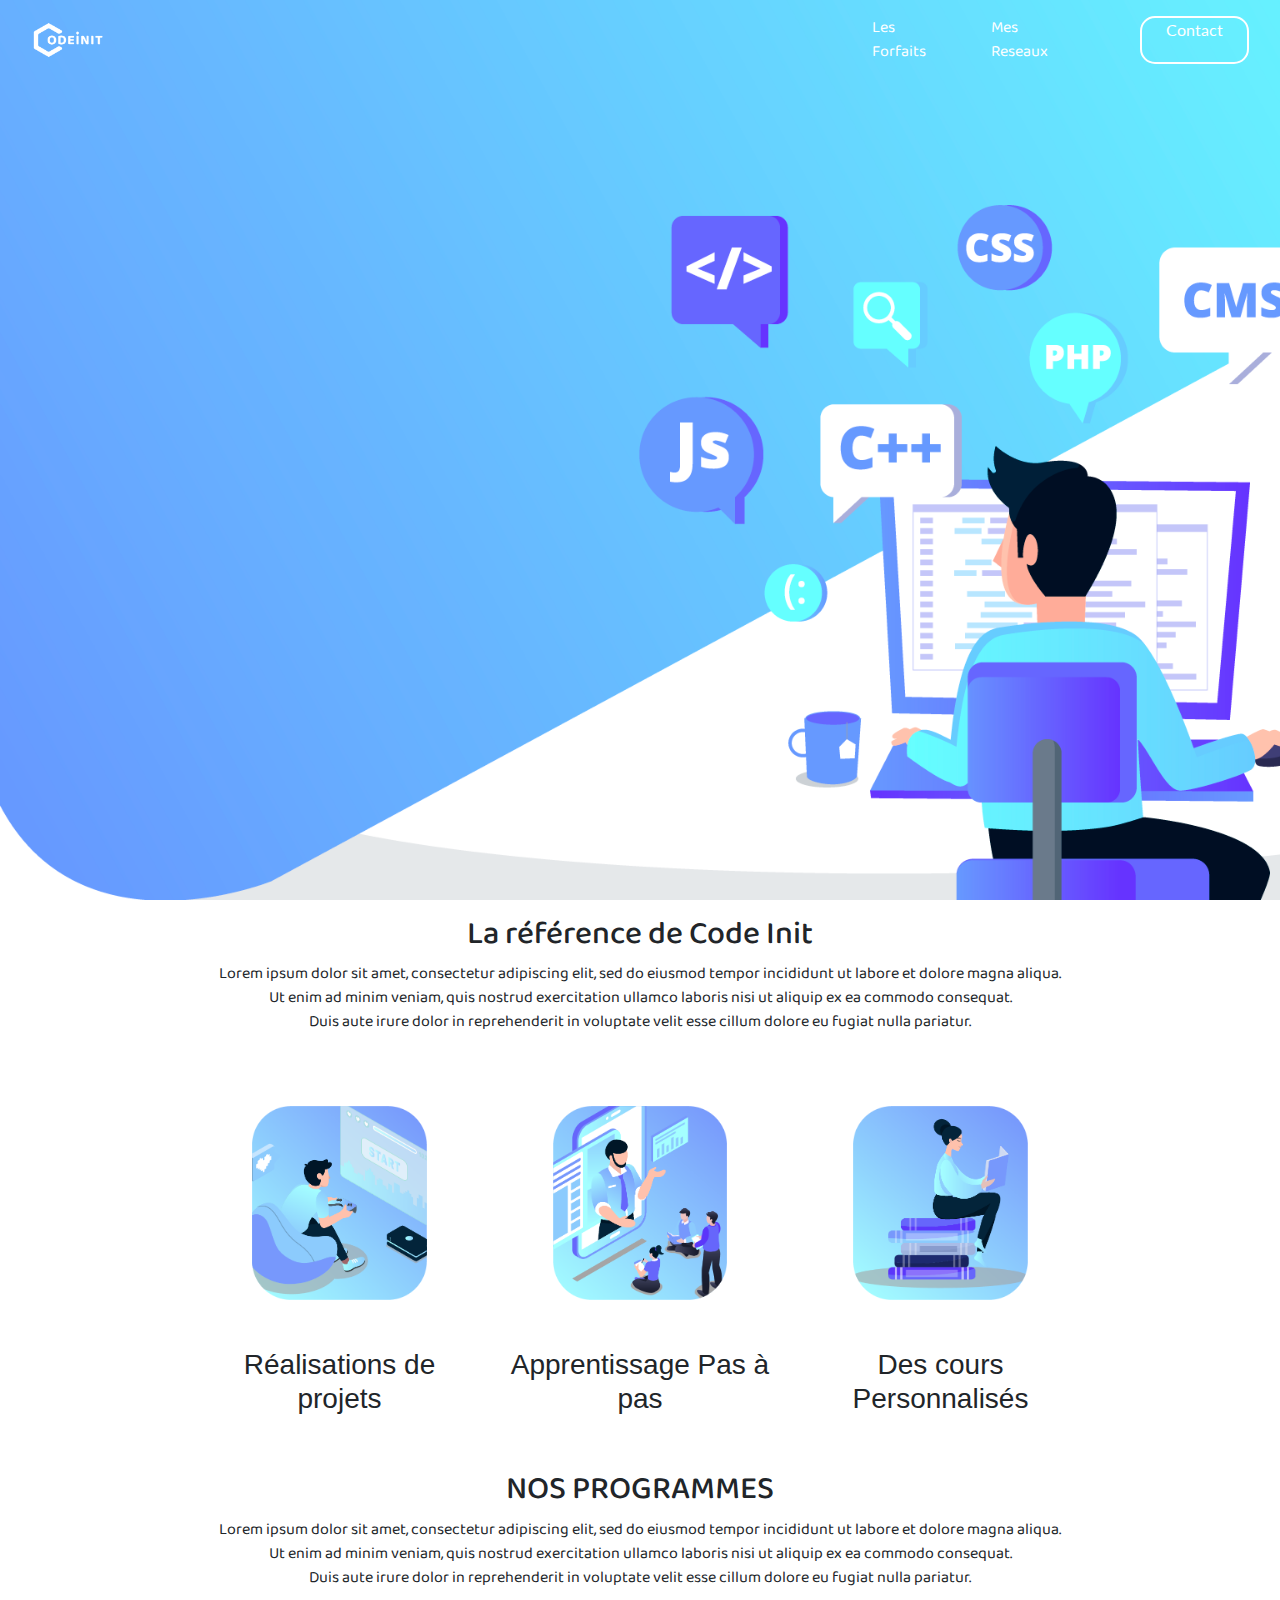
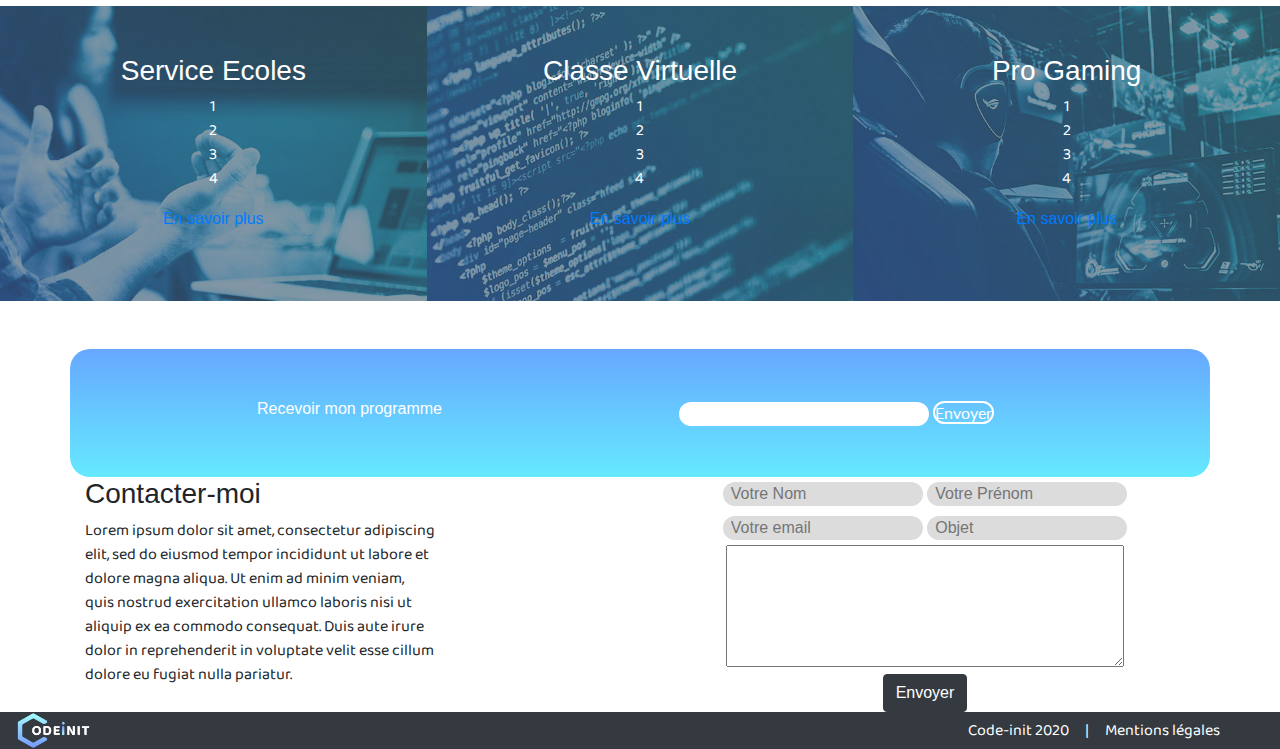
<file: asset/media/code-init/index.html>
<!DOCTYPE html>
<html>

<head>
    <meta charset="UTF-8">
    <title>Code-init</title>
    <link rel="stylesheet" href="https://cdnjs.cloudflare.com/ajax/libs/font-awesome/5.11.2/css/all.css"
        integrity="sha256-46qynGAkLSFpVbEBog43gvNhfrOj+BmwXdxFgVK/Kvc=" crossorigin="anonymous" />
    <link href="https://fonts.googleapis.com/css2?family=Baloo+2:wght@400;700&display=swap" rel="stylesheet">
    <link href="https://fonts.googleapis.com/css2?family=Lato:ital,wght@0,400;1,700&display=swap" rel="stylesheet">
    <link rel="stylesheet" href="https://stackpath.bootstrapcdn.com/bootstrap/4.4.1/css/bootstrap.min.css"
        integrity="sha384-Vkoo8x4CGsO3+Hhxv8T/Q5PaXtkKtu6ug5TOeNV6gBiFeWPGFN9MuhOf23Q9Ifjh" crossorigin="anonymous">
    <link rel="stylesheet" href="asset/css/style.css">
</head>

<body>
    <header class="container-fluid">
        <nav class="row justify-content-between align-items-center p-3 nav-main">
            <div class="col-1"><img src="asset/img/LogoCodeInit2.png" class="img-fluid"></div>
            <ul class="col-4 list-group list-group-horizontal text-white">
                <li class="px-4">Les Forfaits</li>
                <li class="px-4">Mes Reseaux</li>
                <li class="px-4"><i class="fa fa-user"></i></li>
                <li class="btn-init px-4">Contact</li>
            </ul>
        </nav>
        <div class="row">
            <div class="col-3 my-5">
                <div><img src="asset/img/LogoCodeInit.png" class="img-fluid"></div>
                <p>Initiation à la programmation
                    <br>web et jeux vidéos
                </p>
                <a href="#" class="btn-init">Debuter</a>
            </div>
        </div>
    </header>
    <main>
        <section class="container-fluid mx-0 my-3">
            <h2 class="text-center">La référence de Code Init</h2>
            <p class="text-center">
                Lorem ipsum dolor sit amet, consectetur adipiscing elit, sed do eiusmod tempor incididunt ut labore et
                dolore magna aliqua.<br>
                Ut enim ad minim veniam, quis nostrud exercitation ullamco laboris nisi ut aliquip ex ea commodo
                consequat.<br>
                Duis aute irure dolor in reprehenderit in voluptate velit esse cillum dolore eu fugiat nulla pariatur.
            </p>
            <article class="row justify-content-center align-items-center m-4">
                <div class="col-3">
                    <div class="wrapper-img p-5"><img src="asset/img/RealisationDeProjets.png"
                            class="img-fluid"></div>
                    <h3 class="text-center">Réalisations de projets</h3>
                </div>
                <div class="col-3">
                    <div class="wrapper-img p-5"><img src="asset/img/ApprentissagePasAPas.png"
                            class="img-fluid"></div>
                    <h3 class="text-center">Apprentissage Pas à pas</h3>
                </div>
                <div class="col-3">
                    <div class="wrapper-img p-5"><img src="asset/img/DesCoursPersonnalises.png"
                            class="img-fluid"></div>
                    <h3 class="text-center">Des cours Personnalisés</h3>
                </div>
            </article>
        </section>
        <section class="container-fluid mx-0 my-5">
            <h2 class="text-center">NOS PROGRAMMES</h2>
            <p class="text-center">
                Lorem ipsum dolor sit amet, consectetur adipiscing elit, sed do eiusmod tempor incididunt ut labore et
                dolore magna aliqua.<br>
                Ut enim ad minim veniam, quis nostrud exercitation ullamco laboris nisi ut aliquip ex ea commodo
                consequat.<br>
                Duis aute irure dolor in reprehenderit in voluptate velit esse cillum dolore eu fugiat nulla pariatur.
            </p>
            <article class="row text-center text-white">
                <div class="col-4 prg-1">
                    <h3 class="mt-5">Service Ecoles</h3>
                    <ul>
                        <li>1</li>
                        <li>2</li>
                        <li>3</li>
                        <li>4</li>
                    </ul>
                    <a href="">En savoir plus</a>
                </div>
                <div class="col-4 prg-2">
                    <h3 class="mt-5">Classe Virtuelle</h3>
                    <ul>
                        <li>1</li>
                        <li>2</li>
                        <li>3</li>
                        <li>4</li>
                    </ul>
                    <a href="">En savoir plus</a>
                </div>
                <div class="col-4 prg-3">
                    <h3 class="mt-5">Pro Gaming</h3>
                    <ul>
                        <li>1</li>
                        <li>2</li>
                        <li>3</li>
                        <li>4</li>
                    </ul>
                    <a href="" class="mb-5">En savoir plus</a>
                </div>
            </article>
        </section>
        <section class="container ctn-doc py-5 px-4">
            <div class="row align-items-center justify-content-center">
                <div class="col-4 mr-5">
                    <label for="email" class="text-white">Recevoir mon programme</label>
                </div>
                <div class="col-4">
                    <input type="email">
                    <a href="" class="btn-init">Envoyer</a>
                </div>
            </div>
        </section>
        <section class="container">
            <div class="row justify-content-between">
                <div class="col-4">
                    <h3>Contacter-moi</h3>
                    <p>Lorem ipsum dolor sit amet, consectetur adipiscing elit, sed
                        do eiusmod tempor incididunt ut labore et dolore magna
                        aliqua. Ut enim ad minim veniam, quis nostrud exercitation
                        ullamco laboris nisi ut aliquip ex ea commodo consequat.
                        Duis aute irure dolor in reprehenderit in voluptate velit esse
                        cillum dolore eu fugiat nulla pariatur. </p>
                </div>
                <div class="col-6 text-center">
                    <input type="text" class="form px-2" placeholder="Votre Nom">
                    <input type="text" class="form px-2" placeholder="Votre Prénom"><br>
                    <input type="email" class="form px-2" placeholder="Votre email" required>
                    <input type="text" class="form px-2" placeholder="Objet"><br>
                    <textarea name="text" id="text" cols="41" rows="5"></textarea><br>
                    <a class="text-center text-white btn btn-dark">Envoyer</a>
                </div>
            </div>
        </section>
    </main>
    <footer class="container-fluid">
        <div class="row justify-content-between align-items-center bg-dark">
            <div class="col-1"><img src="asset/img/LogoCodeInit.png" class="img-fluid"></div>
            <ul class="col-3 list-group list-group-horizontal">
                <li class="px-2 text-white">Code-init 2020</li>
                <li class="px-2 text-white">|</li>
                <li class="px-2 text-white">Mentions légales</li>
            </ul>
        </div>
    </footer>
</body>
</html>
</file>
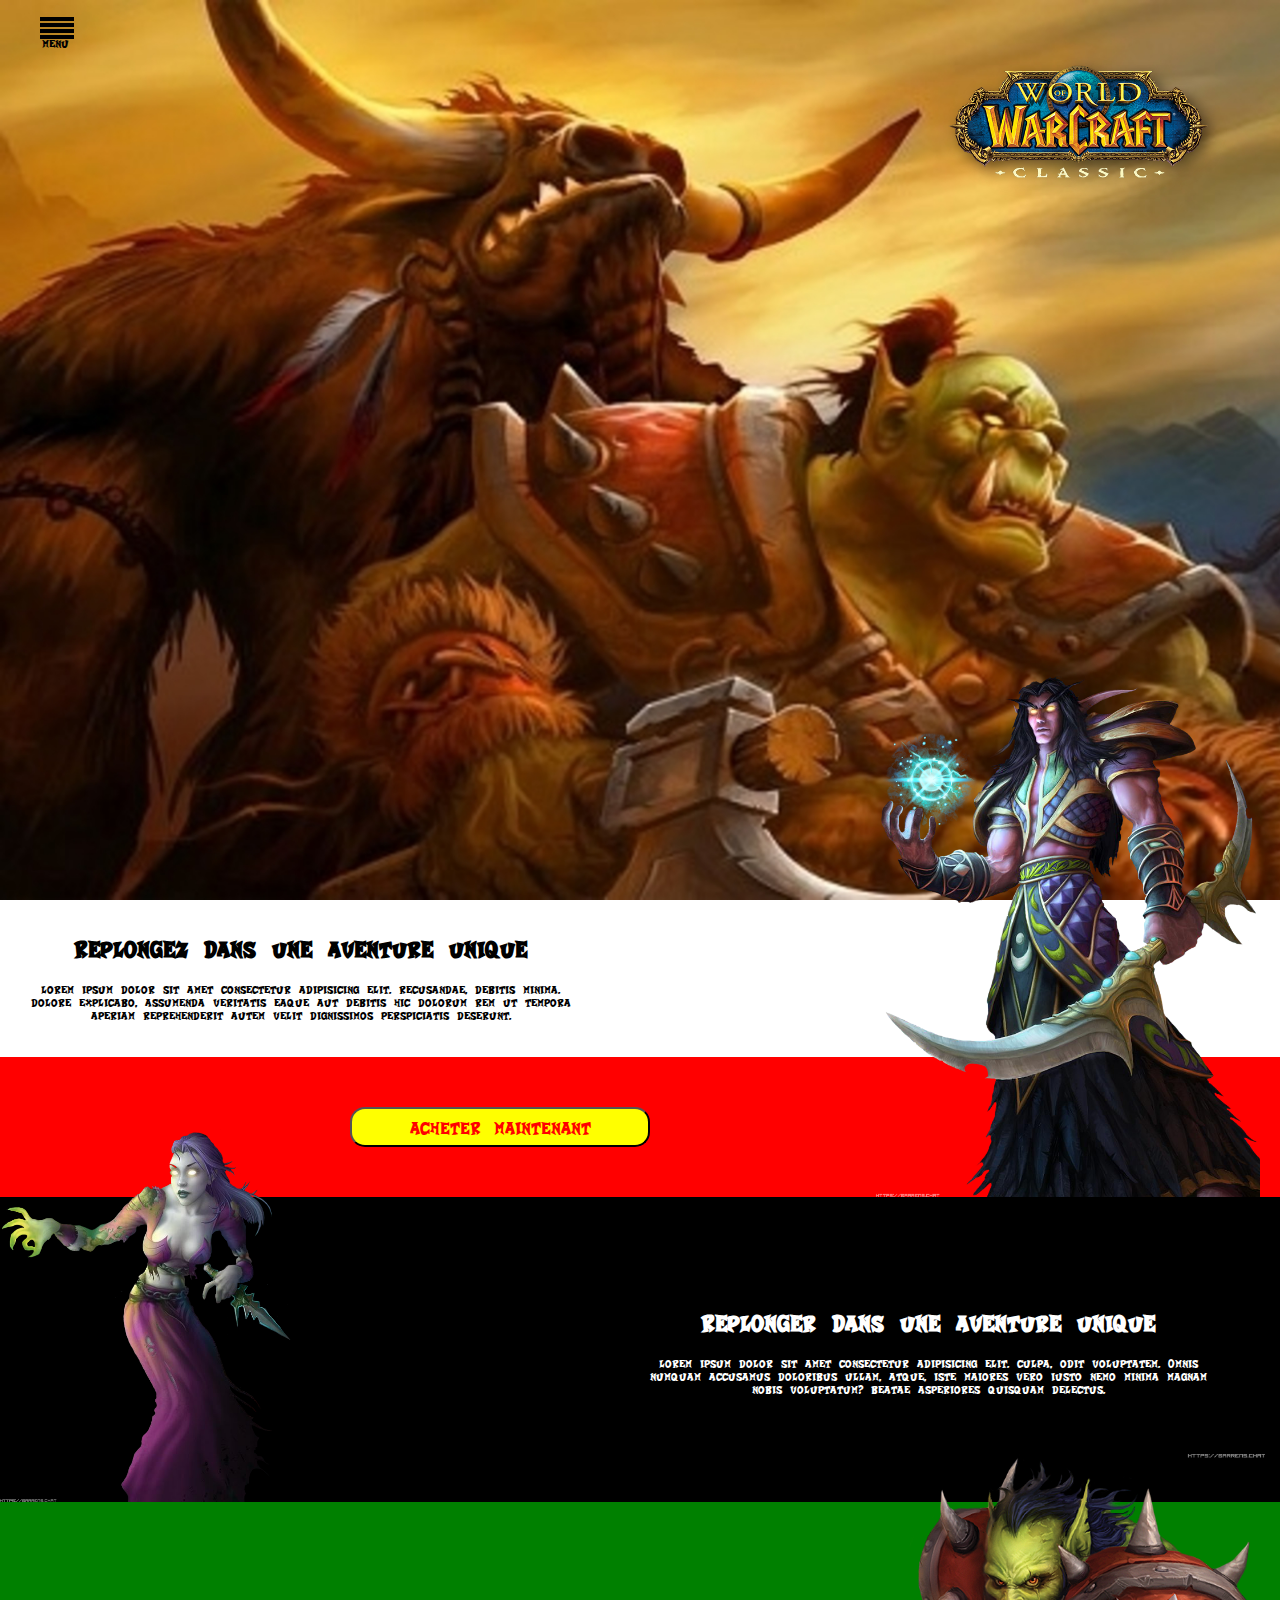
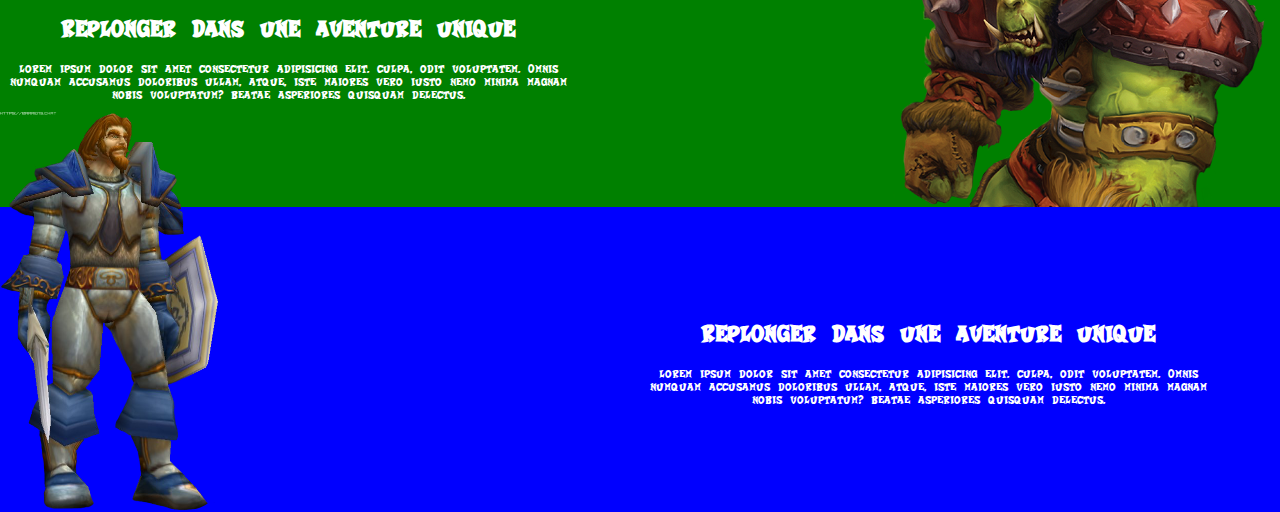
<file: asset/media/Tp_1/index.html>
<!DOCTYPE html>
<html lang="fr">

<head>
    <meta charset="UTF-8">
    <meta name="viewport" content="width=device-width, initial-scale=1.0">
    <meta http-equiv="X-UA-Compatible" content="ie=edge">
    <link rel="stylesheet" href="css/style.css">
    <title>Wow</title>
</head>

<body>
    <header>

        <ul>
            <li class="menu"></li>
            <li class="menu"></li>
            <li class="menu"></li>
            <li>Menu</li>
        </ul>
        <img src="img/logo.png" alt="" id="logo">

    </header>
    <div class="cls"></div>
    <div id="intro">
        <div id="paraIntro">
            <h1>Replongez dans une aventure unique</h1>
            <p>Lorem ipsum dolor sit amet consectetur adipisicing elit. Recusandae, debitis minima. Dolore explicabo, assumenda veritatis eaque aut debitis hic dolorum rem ut tempora aperiam reprehenderit autem velit dignissimos perspiciatis deserunt.</p>
        </div>
    </div>
    <section id="section1">
        <button>
            Acheter maintenant
        </button>
        <img src="img/wow6.png" alt="" id="perso1">
    </section>
    <section id="section2">
        <img src="img/wow1.png" alt="" id="perso2">
        <div id="para2">
            <h1>Replonger dans une aventure unique</h1>
            <p>Lorem ipsum dolor sit amet consectetur adipisicing elit. Culpa, odit voluptatem. Omnis numquam accusamus doloribus ullam, atque, iste maiores vero iusto nemo minima magnam nobis voluptatum? Beatae asperiores quisquam delectus.</p>
        </div>
    </section>
    <section id="section3">
        <div id="para3">
            <h1>Replonger dans une aventure unique</h1>
            <p>Lorem ipsum dolor sit amet consectetur adipisicing elit. Culpa, odit voluptatem. Omnis numquam accusamus doloribus ullam, atque, iste maiores vero iusto nemo minima magnam nobis voluptatum? Beatae asperiores quisquam delectus.</p>
        </div>
        <img src="img/wow3.png" alt="" id="perso3">
    </section>
    <section id="section4">
        <img src="img/wow5.png" alt="" id="perso4">
        <div id="para4">
            <h1>Replonger dans une aventure unique</h1>
            <p>Lorem ipsum dolor sit amet consectetur adipisicing elit. Culpa, odit voluptatem. Omnis numquam accusamus doloribus ullam, atque, iste maiores vero iusto nemo minima magnam nobis voluptatum? Beatae asperiores quisquam delectus.</p>
        </div>
    </section>

</body>

</html>
</file>
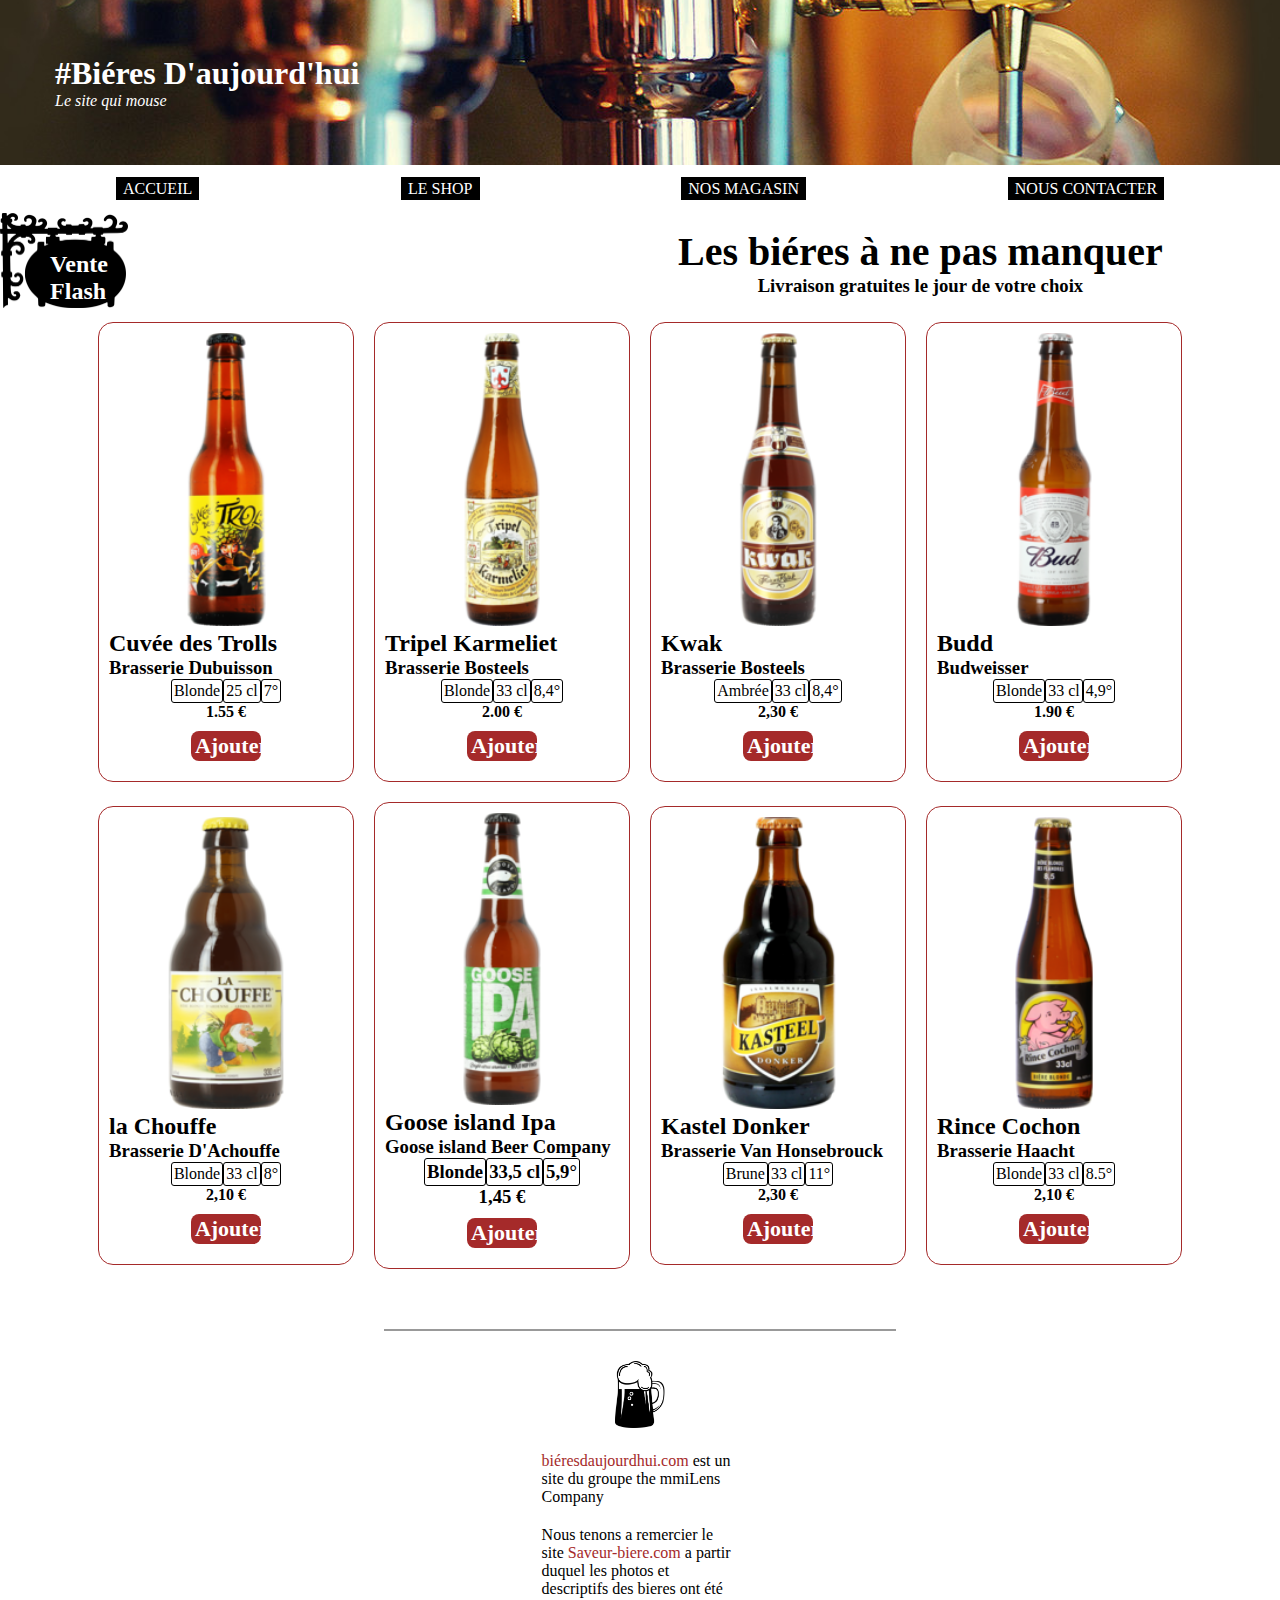
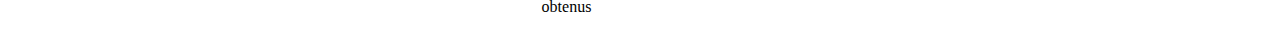
<file: asset/media/Tp_2/index.html>
<!DOCTYPE html>
<html lang="en">
  <head>
    <meta charset="UTF-8" />
    <meta name="viewport" content="width=device-width, initial-scale=1.0" />
    <link rel="stylesheet" href="css/style.css">
    <title>Bieres d'aujourd'hui</title>
  </head>
  <body>
    <header>
      <div class="banniere">
        <h1>#Biéres D'aujourd'hui</h1>
        <p>Le site qui mouse</p>
      </div>
      <nav>
        <ul>
          <li><a href="#" >Accueil</a></li>
          <li><a href="#" >Le shop</a></li>
          <li><a href="#" >Nos magasin</a></li>
          <li><a href="#" >Nous contacter</a></li>
        </ul>
      </nav>
    </header>
    <main>
      <div class="title">
        <div>
          <img src="images/annonce.png" class="resp">
          <h2>Vente<br>Flash</h2>
        </div>
        <div class="wrapper-title">
          <h2>Les biéres à ne pas manquer</h2>
          <h3>Livraison gratuites le jour de votre choix</h3>
        </div>
      </div>
      <section class="container">
        <div>
          <div><img src="images/article1.jpg" class="resp"/></div>
          <h2>Cuvée des Trolls</h2>
          <h3>Brasserie Dubuisson</h3>
          <div class="wrapper-article">
            <div>Blonde</div>
            <div>25 cl</div>
            <div>7°</div>
          </div>
          <p>1.55 €</p>
          <a  href="#" class="btn-add">Ajouter</a>
        </div>
        <div>
          <div><img src="images/article2.jpg" class="resp" /></div>
          <h2>Tripel Karmeliet</h2>
          <h3>Brasserie Bosteels</h3>
          <div class="wrapper-article">
            <div>Blonde</div>
            <div>33 cl</div>
            <div>8,4°</div>
          </div>
          <p>2.00 €</p>
          <a  href="#" class="btn-add">Ajouter</a>
        </div>
        <div>
          <div><img src="images/article3.jpg" class="resp" /></div>
          <h2>Kwak</h2>
          <h3>Brasserie Bosteels</h3>
          <div class="wrapper-article">
            <div>Ambrée</div>
            <div>33 cl</div>
            <div>8,4°</div>
          </div>
          <p>2,30 €</p>
          <a  href="#" class="btn-add">Ajouter</a>
        </div>
        <div>
          <div><img src="images/article4.jpg" class="resp" /></div>
          <h2>Budd</h2>
          <h3>Budweisser</h3>
          <div class="wrapper-article">
            <div>Blonde</div>
            <div>33 cl</div>
            <div>4,9°</div>
          </div>
          <p>1.90 €</p>
          <a  href="#" class="btn-add">Ajouter</a>
        </div>
        <div>
          <div><img src="images/article5.jpg" class="resp" /></div>
          <h2>la Chouffe</h2>
          <h3>Brasserie D'Achouffe</h3>
          <div class="wrapper-article">
            <div>Blonde</div>
            <div>33 cl</div>
            <div>8°</div>
          </div>
          <p>2,10 €</p>
          <a  href="#" class="btn-add">Ajouter</a>
        </div>
        <div>
          <div><img src="images/article6.jpg" class="resp" /></div>
          <h2>Goose island Ipa</h3>
          <h3>Goose island Beer Company</p>
          <div class="wrapper-article">
            <div>Blonde</div>
            <div>33,5 cl</div>
            <div>5,9°</div>
          </div>
          <p>1,45 €</p>
          <a  href="#" class="btn-add">Ajouter</a>
        </div>
        <div>
          <div><img src="images/article7.jpg" class="resp" /></div>
          <h2>Kastel Donker</h2>
          <h3>Brasserie Van Honsebrouck</h3>
          <div class="wrapper-article">
            <div>Brune</div>
            <div>33 cl</div>
            <div>11°</div>
          </div>
          <p>2,30 €</p>
          <a  href="#" class="btn-add">Ajouter</a>
        </div>
        <div>
          <div><img src="images/article8.jpg" class="resp" /></div>
          <h2>Rince Cochon</h2>
          <h3>Brasserie Haacht</h3>
          <div class="wrapper-article">
            <div>Blonde</div>
            <div>33 cl</div>
            <div>8.5°</div>
          </div>
          <p>2,10 €</p>
          <a  href="#" class="btn-add">Ajouter</a>
        </div>
      </section>
    </main>
    <footer>
      <div class="footer-img">
        <img src="images/logo.png" class="resp">
      </div>
      <div>
          <a href="#" style="color:brown">biéresdaujourdhui.com</a> est un site du groupe the mmiLens Company
      </div>
      <div>
        Nous tenons a remercier le site <a href="#" style="color:brown">Saveur-biere.com</a> a partir duquel les photos et descriptifs des bieres ont été obtenus
      </div>
    </footer>
  </body>
</html>
</file>
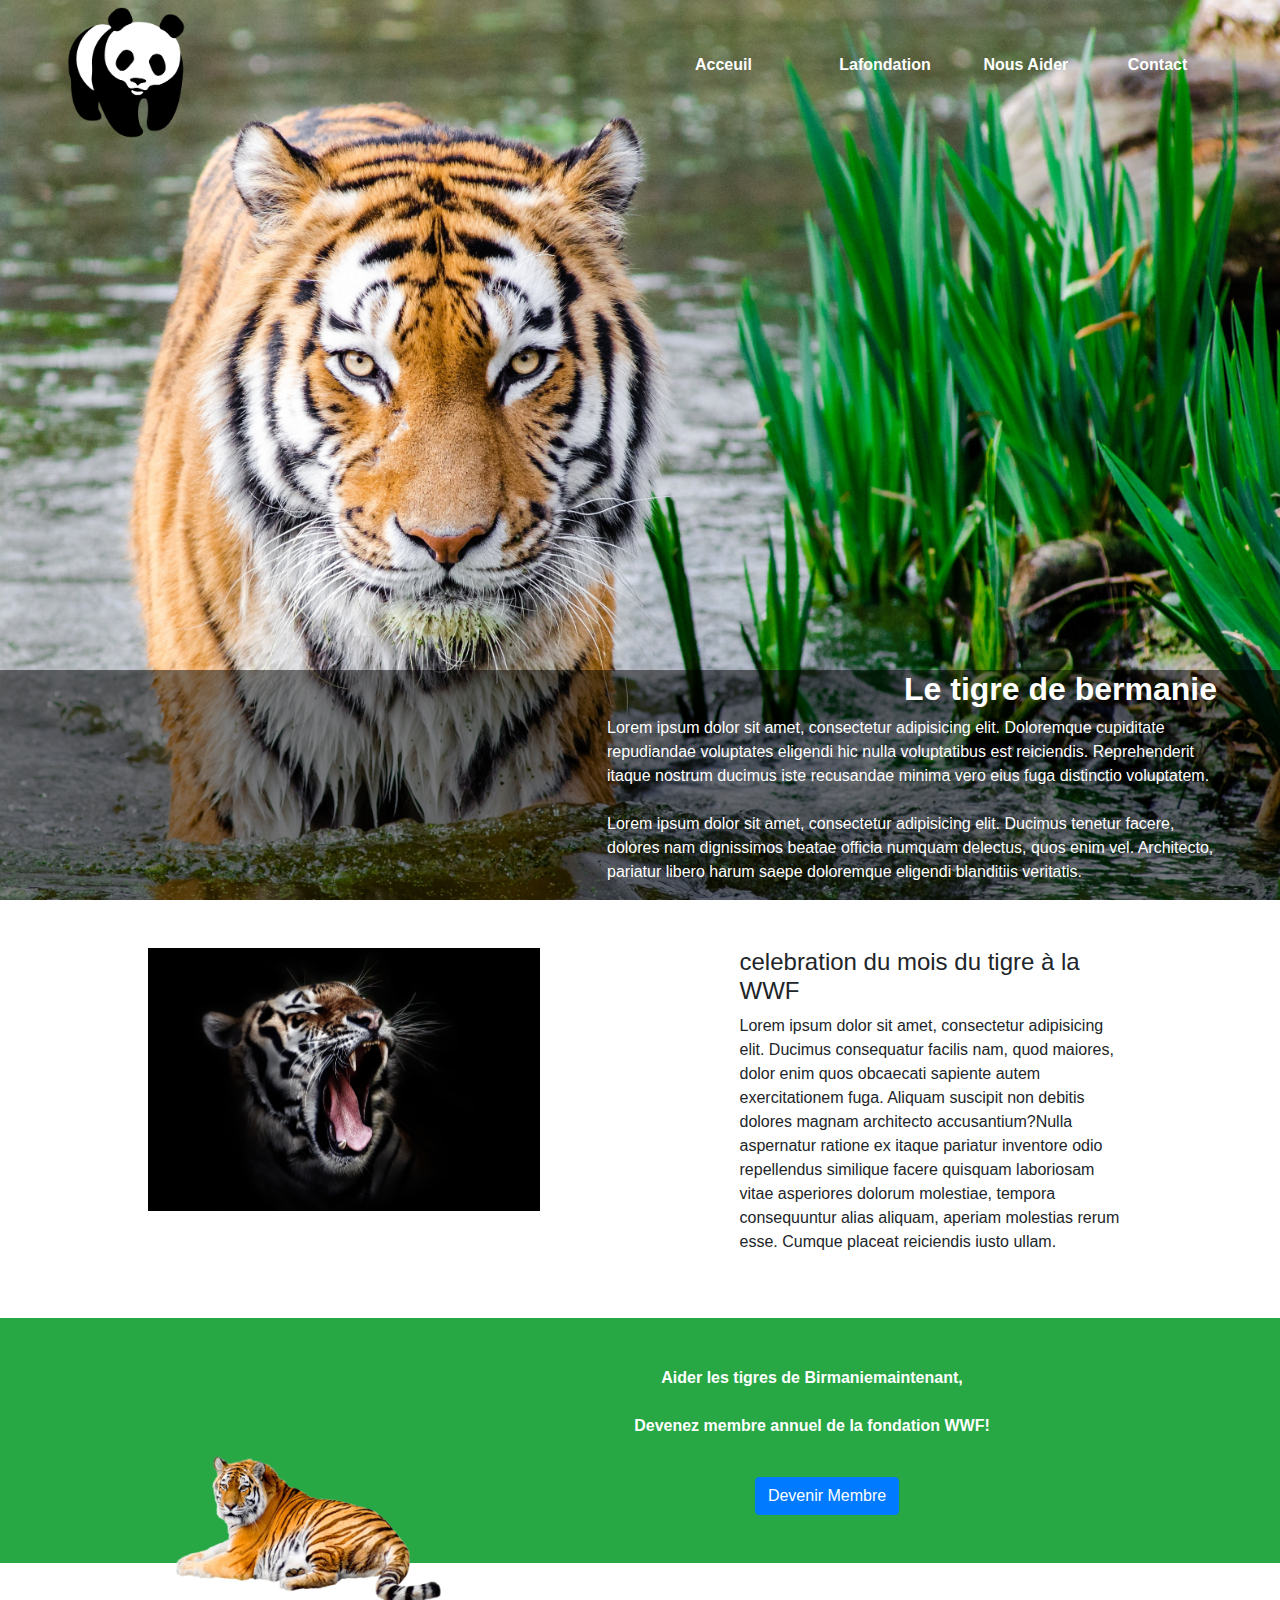
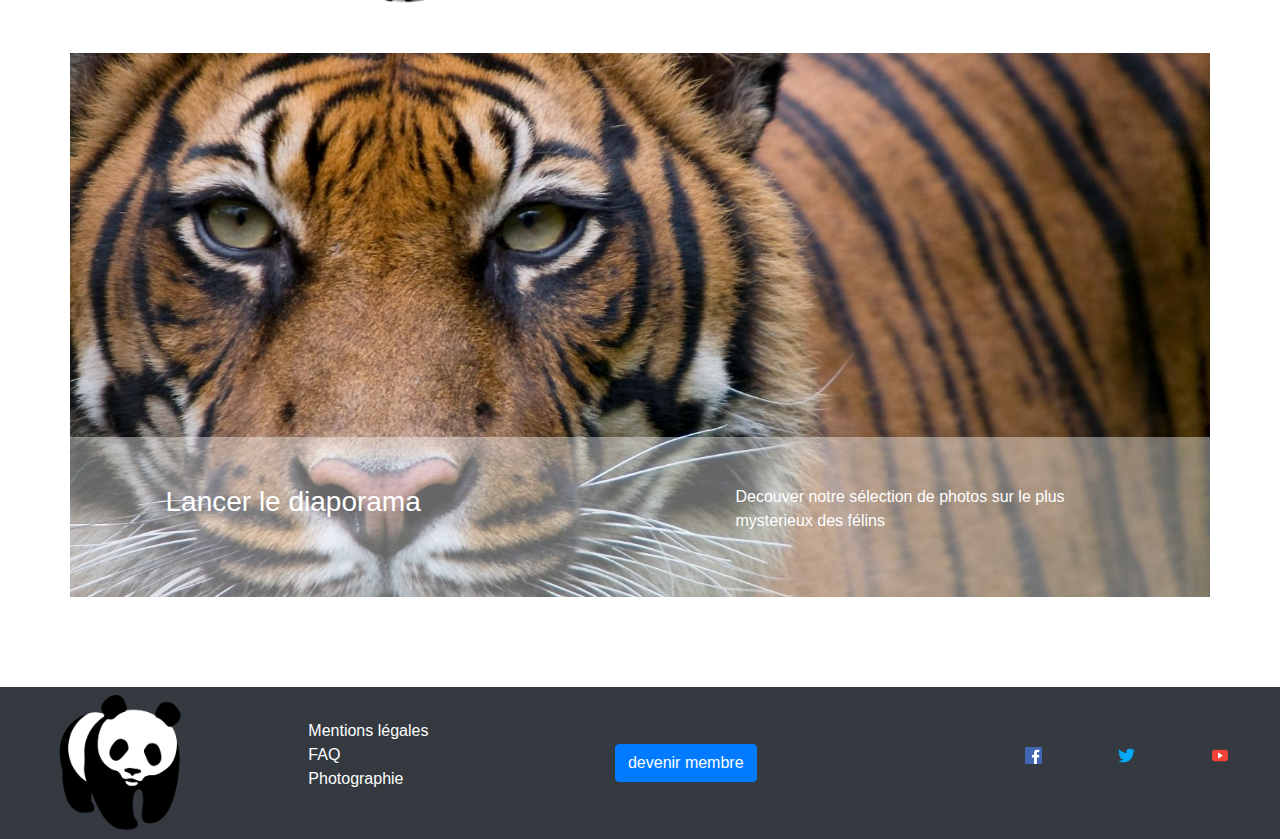
<file: asset/media/Tp_3/index.html>
<!DOCTYPE html>
<html lang="fr">
<head>
    <meta charset="UTF-8">
    <meta name="viewport" content="width=device-width, initial-scale=1.0">
    <meta http-equiv="X-UA-Compatible" content="ie=edge">
    <link href="https://fonts.googleapis.com/css?family=Bangers&display=swap" rel="stylesheet">
    <link rel="stylesheet" href="https://stackpath.bootstrapcdn.com/bootstrap/4.4.1/css/bootstrap.min.css" integrity="sha384-Vkoo8x4CGsO3+Hhxv8T/Q5PaXtkKtu6ug5TOeNV6gBiFeWPGFN9MuhOf23Q9Ifjh" crossorigin="anonymous">
    <link rel="stylesheet" href="css/style.css">
    <title>Document wwf</title>
</head>
<body>
   <header class="container-fluid d-flex flex-column justify-content-between">
       <nav class="row align-items-center justify-content-between mx-2">
                <div class="col-2">
                    <img src="img/WWF-logo.png" class="img-fluid">
                </div>
                <div class="col-6">
                    <ul class="row justify-content-between">
                        <li class="col-3 text-white font-weight-bold">Acceuil</li>
                        <li class="col-3 text-white font-weight-bold">Lafondation</li>
                        <li class="col-3 text-white
                        font-weight-bold">Nous Aider</li>
                        <li class="col-3 text-white font-weight-bold">Contact</li>
                    </ul>
                </div>
        </nav>
        <div id="header2" class="row justify-content-end">
           <div class="col-6 mx-5">
               <h2 class="text-white font-weight-bold text-right">Le tigre de bermanie</h2>
               <p class="text-white">Lorem ipsum dolor sit amet, consectetur adipisicing elit. Doloremque cupiditate repudiandae voluptates eligendi hic nulla voluptatibus est reiciendis. Reprehenderit itaque nostrum ducimus iste recusandae minima vero eius fuga distinctio voluptatem.<br><br>Lorem ipsum dolor sit amet, consectetur adipisicing elit. Ducimus tenetur facere, dolores nam dignissimos beatae officia numquam delectus, quos enim vel. Architecto, pariatur libero harum saepe doloremque eligendi blanditiis veritatis.</p>
           </div>
       </div>
   </header>
   <main>
       <section class="container">
           <article class="row justify-content-between m-5">
                <div class="col-5">
                    <img src="img/tigre2.jpg" class="img-fluid">
                </div>
                <div class="col-5">
                    <h4 class="">celebration du mois du tigre à la WWF</h4>
                    <p>Lorem ipsum dolor sit amet, consectetur adipisicing elit. Ducimus consequatur facilis nam, quod maiores, dolor enim quos obcaecati sapiente autem exercitationem fuga. Aliquam suscipit non debitis dolores magnam architecto accusantium?Nulla aspernatur ratione ex itaque pariatur inventore odio repellendus similique facere quisquam laboriosam vitae asperiores dolorum molestiae, tempora consequuntur alias aliquam, aperiam molestias rerum esse. Cumque placeat reiciendis iusto ullam.</p>
                </div>
            </article>
       </section>
       <section class="container-fluid bg-success p-5">
            <div id="tiger3" class="row justify-content-end align-items-center">
                <div id="tiger3-div1" class="col-3">
                    <img src="img/tigre 3.png" class="img-fluid">
                </div>
                <div id="tiger3-div2" class="col-5">
                    <p class="text-center  text-white font-weight-bold">Aider les tigres de Birmaniemaintenant,<br><br>Devenez membre annuel de la fondation WWF!</p>
                    <button type="button" class=" btn btn-primary btn-rounded">Devenir Membre</button>
                </div>
            </div>
       </section>
       <section id="tiger4" class="container">
            <div id="tiger4-div" class="row justify-content-around">
                <h3 class="col-5 p-5 text-white">Lancer le diaporama</h3>
                <p class="col-5 p-5 text-white ">Decouver notre sélection de photos sur le plus mysterieux des félins</p>
            </div>
       </section>
   </main>
   <footer class="container-fluid bg-dark">
        <nav class="row justify-content-around align-items-center">
            <div class="col-2"><img src="img/WWF-logo.png" class="img-fluid"></div>
            <div class="col-3">
                <ul>
                    <li class="text-white"><a>Mentions légales</a></li>
                    <li class="text-white"><a>FAQ</a></li>
                    <li class="text-white"><a>Photographie</a></li>
                </ul>
            </div>
            <div class="col-3">
                <button type="button" class="btn btn-primary btn-rounded">devenir membre</button>
            </div>
            <div class="col-3">
                <ul class="row justify-content-around">
                    <li class="col-2"><a><img src="img/fb.png" class="img-fluid"></a></li>
                    <li class="col-2"><a><img src="img/twitter.png" class="img-fluid"></a></li>
                    <li class="col-2"><a><img src="img/youtube.png" class="img-fluid"></a></li>
                </ul>
            </div>
        </nav>
   </footer>
</body>
</html>
</file>
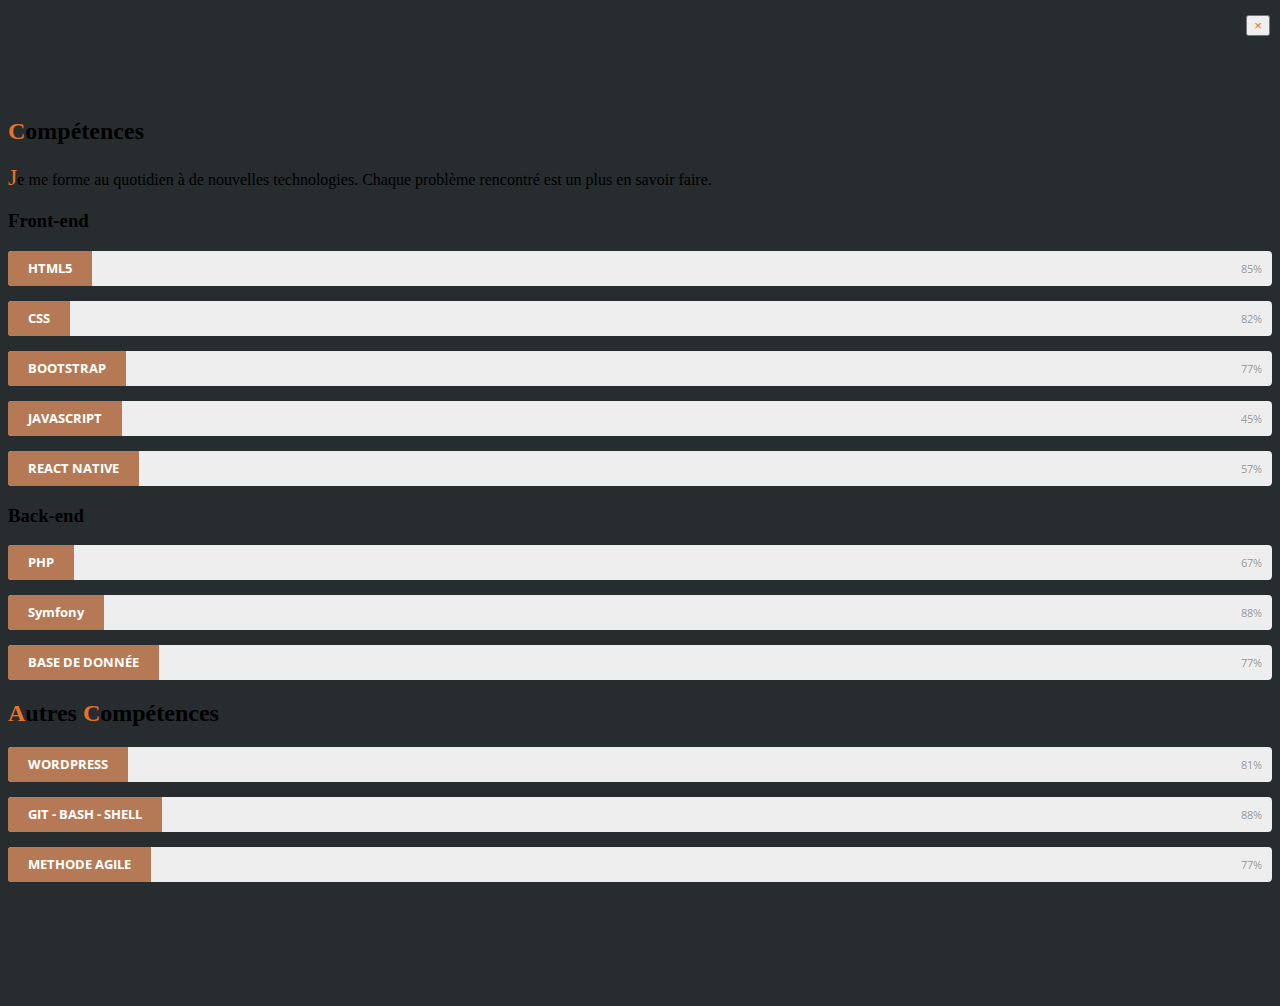
<file: competence.html>
<!DOCTYPE html>
<html lang="fr">
<head>
    <meta charset="UTF-8">
    <meta name="viewport" content="width=device-width, initial-scale=1.0">
    <link href="https://use.fontawesome.com/releases/v5.0.6/css/all.css" rel="stylesheet">
     <script src="https://code.jquery.com/jquery-3.5.1.js" integrity="sha256-QWo7LDvxbWT2tbbQ97B53yJnYU3WhH/C8ycbRAkjPDc=" crossorigin="anonymous"></script>
    <link rel="stylesheet" href="https://cdnjs.cloudflare.com/ajax/libs/animate.css/3.5.1/animate.min.css">
    <link rel="stylesheet" href="https://stackpath.bootstrapcdn.com/bootstrap/4.5.0/css/bootstrap.min.css" integrity="sha384-9aIt2nRpC12Uk9gS9baDl411NQApFmC26EwAOH8WgZl5MYYxFfc+NcPb1dKGj7Sk" crossorigin="anonymous">
    <link rel="stylesheet" href="asset/css/skill.css">
    
    <title>competence</title>
</head>
<body class="animated fadeInDown">

    <a href="index.html"> <button type="button" class="close" style="color: #ea712a; position: fixed; top: 15px; right: 10px">
            <span aria-hidden="true">&times;</span>
    </button></a>
    <div class="container-fluid">
        <h2 class="text-center text-white"><span class="highlight">C</span>ompétences</h2>

        <p class="text-center text-white">
            <span class="highlight" style="font-size: 1.5rem">J</span>e me forme au quotidien à de nouvelles technologies. Chaque problème rencontré est un plus en savoir faire.
        </p>
    </div>
    <div class="container">
        <div class="row">
            <div class="col-6">
                <h3 class="text-white">Front-end</h3>
                <div class="skillbar clearfix " data-percent="85%">
	                    <div class="skillbar-title"><span>HTML5</span></div>
	                    <div class="skillbar-bar" ></div>
	                    <div class="skill-bar-percent">85%</div>
                </div>

                <div class="skillbar clearfix " data-percent="82%">
	                    <div class="skillbar-title"><span>CSS</span></div>
	                    <div class="skillbar-bar" ></div>
	                    <div class="skill-bar-percent">82%</div>
                </div>

                <div class="skillbar clearfix " data-percent="77%">
	                    <div class="skillbar-title"><span>BOOTSTRAP</span></div>
	                    <div class="skillbar-bar" ></div>
	                    <div class="skill-bar-percent">77%</div>
                </div>

                <div class="skillbar clearfix " data-percent="45%">
	                    <div class="skillbar-title"><span>JAVASCRIPT</span></div>
	                    <div class="skillbar-bar" ></div>
	                    <div class="skill-bar-percent">45%</div>
                </div>

                <div class="skillbar clearfix " data-percent="57%">
	                    <div class="skillbar-title"><span>REACT NATIVE</span></div>
	                    <div class="skillbar-bar" ></div>
	                    <div class="skill-bar-percent">57%</div>
                </div>
            </div>
            <div class="col-6">
                <h3 class="text-white">Back-end</h3>
                <div class="skillbar clearfix " data-percent="67%">
	                    <div class="skillbar-title"><span>PHP</span></div>
	                    <div class="skillbar-bar" ></div>
	                    <div class="skill-bar-percent">67%</div>
                </div>

                <div class="skillbar clearfix " data-percent="88%">
	                    <div class="skillbar-title"><span>Symfony</span></div>
	                    <div class="skillbar-bar" ></div>
	                    <div class="skill-bar-percent">88%</div>
                </div>

                <div class="skillbar clearfix " data-percent="77%">
	                    <div class="skillbar-title"><span>BASE DE DONNÉE</span></div>
	                    <div class="skillbar-bar" ></div>
	                    <div class="skill-bar-percent">77%</div>
                </div>
            </div>
        </div>
        <h2 class="text-center text-white"><span class="highlight">A</span>utres <span class="highlight">C</span>ompétences</h2>
        <div class="row">
            <div class="col-12">
                
                <div class="skillbar clearfix " data-percent="81%">
	                    <div class="skillbar-title"><span>WORDPRESS</span></div>
	                    <div class="skillbar-bar" ></div>
	                    <div class="skill-bar-percent">81%</div>
                </div>

                <div class="skillbar clearfix " data-percent="88%">
	                    <div class="skillbar-title"><span>GIT - BASH - SHELL</span></div>
	                    <div class="skillbar-bar" ></div>
	                    <div class="skill-bar-percent">88%</div>
                </div>

                <div class="skillbar clearfix " data-percent="77%">
	                    <div class="skillbar-title"><span>METHODE AGILE</span></div>
	                    <div class="skillbar-bar" ></div>
	                    <div class="skill-bar-percent">77%</div>
                </div>
            </div>
        </div>
    </div>
    <script src="asset/js/app.js"></script>
</body>
</html>
</file>
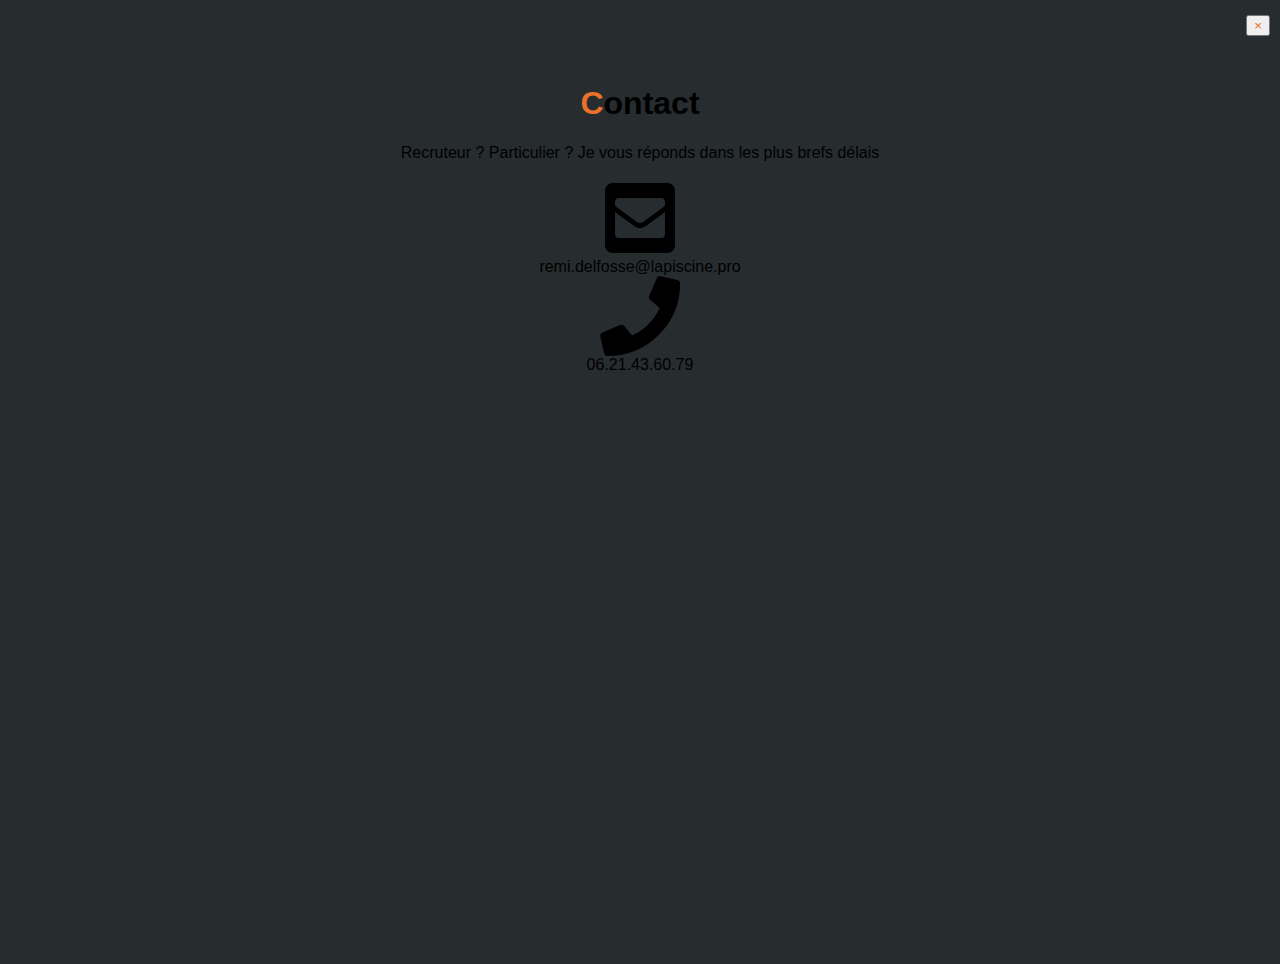
<file: contact.html>
<!DOCTYPE html>
<html lang="fr">
  <head>
    <meta charset="utf-8" />
    <meta http-equiv="X-UA-Compatible" content="IE=edge" />
    <title>RD Dev - Développeur Web Bordeaux</title>
    <meta
      name="description"
      content="Développeur web sur Bordeaux, je met à disposition mes connaissances pour la création de sites internet et le développement d'applications web."
    />
    <meta
      name="keywords"
      content="Développeur web bordeaux, développement web, développeur freelance bordeaux, freelance, développeur symfony bordeaux, développeur symfony,
    développeur php Bordeaux, développeur php, création site internet Bordeaux, création site internet pas cher, freelance pas cher Bordeaux, création de site internet Bordeaux par cher, html, css, symfony 4, php framework,
    delfosse Rémi, delfosse Rémi Bordeaux"
    />
    <meta name="viewport" content="width=device-width, initial-scale=1.0" />
    <script
      src="https://code.jquery.com/jquery-3.5.1.js"
      integrity="sha256-QWo7LDvxbWT2tbbQ97B53yJnYU3WhH/C8ycbRAkjPDc="
      crossorigin="anonymous"
    ></script>
    <link
      rel="stylesheet"
      href="https://stackpath.bootstrapcdn.com/bootstrap/4.5.0/css/bootstrap.min.css"
      integrity="sha384-9aIt2nRpC12Uk9gS9baDl411NQApFmC26EwAOH8WgZl5MYYxFfc+NcPb1dKGj7Sk"
      crossorigin="anonymous"
    />
    <link
      rel="stylesheet"
      href="https://cdnjs.cloudflare.com/ajax/libs/animate.css/3.5.1/animate.min.css"
    />
    <link
      href="https://use.fontawesome.com/releases/v5.0.6/css/all.css"
      rel="stylesheet"
    />
    <link rel="stylesheet" href="asset/css/style.css" />
  </head>

  <body style="height: 94vh;padding-top:5%">
    <a href="index.html">
      <button
        type="button"
        class="close"
        style="color: #ea712a; position: fixed; top: 15px; right: 10px;"
      >
        <span aria-hidden="true">&times;</span>
      </button>
    </a>

    <section class="animated fadeInDown my-5">
      <h1 class="text-white">
        <span>C</span>ontact
      </h1>

      <p class="text-white">
        Recruteur ? Particulier ? Je vous réponds dans les plus brefs délais
      </p>

      <div class="row mx-0 px-0 text-white">
        <div class="col-md-6 text-center">
          <div class="mb-4">
            <i class="fa fa-envelope-square fa-5x"></i>
          </div>
          <div>
            remi.delfosse@lapiscine.pro
          </div>
        </div>
        <div class="col-md-6">
          <div class="mb-4">
            <i class="fa fa-phone fa-5x"></i>
          </div>
          <div>06.21.43.60.79</div>
        </div>
      </div>
    </section>
  </body>
</html>
</file>
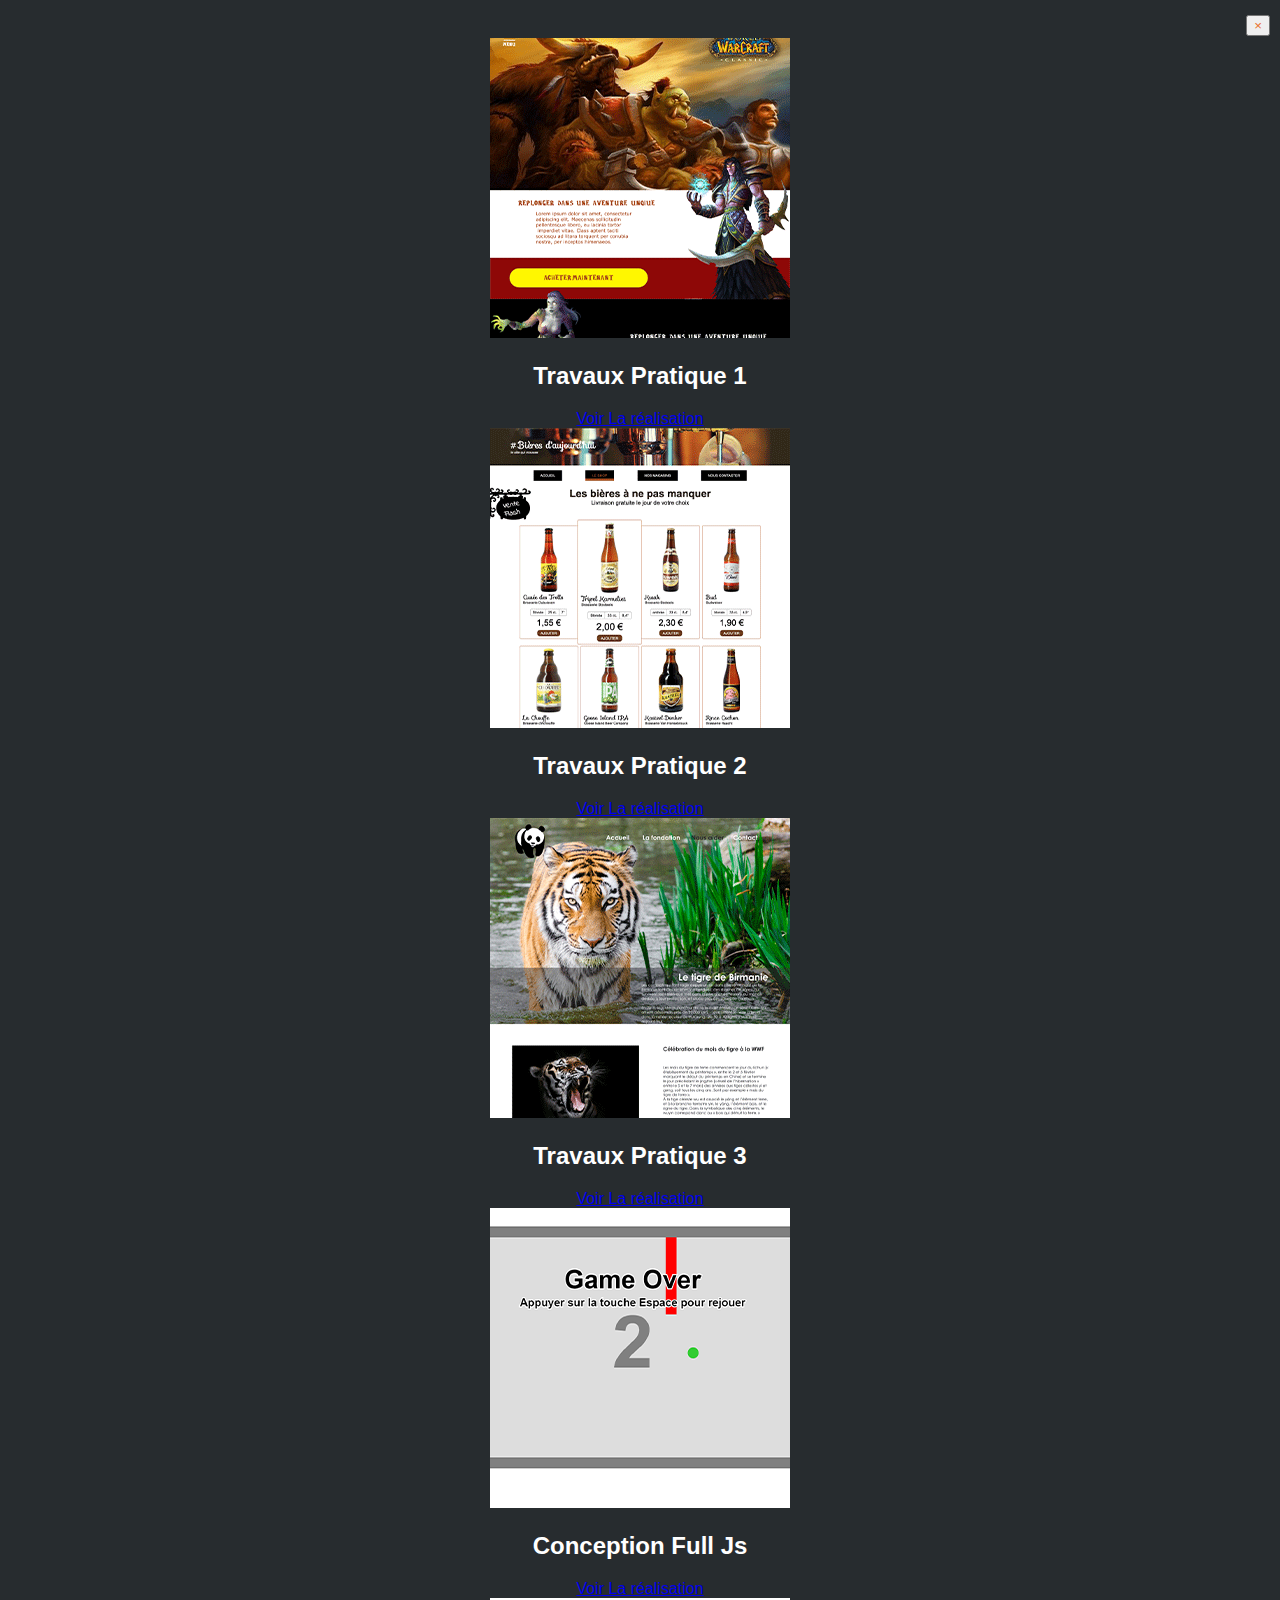
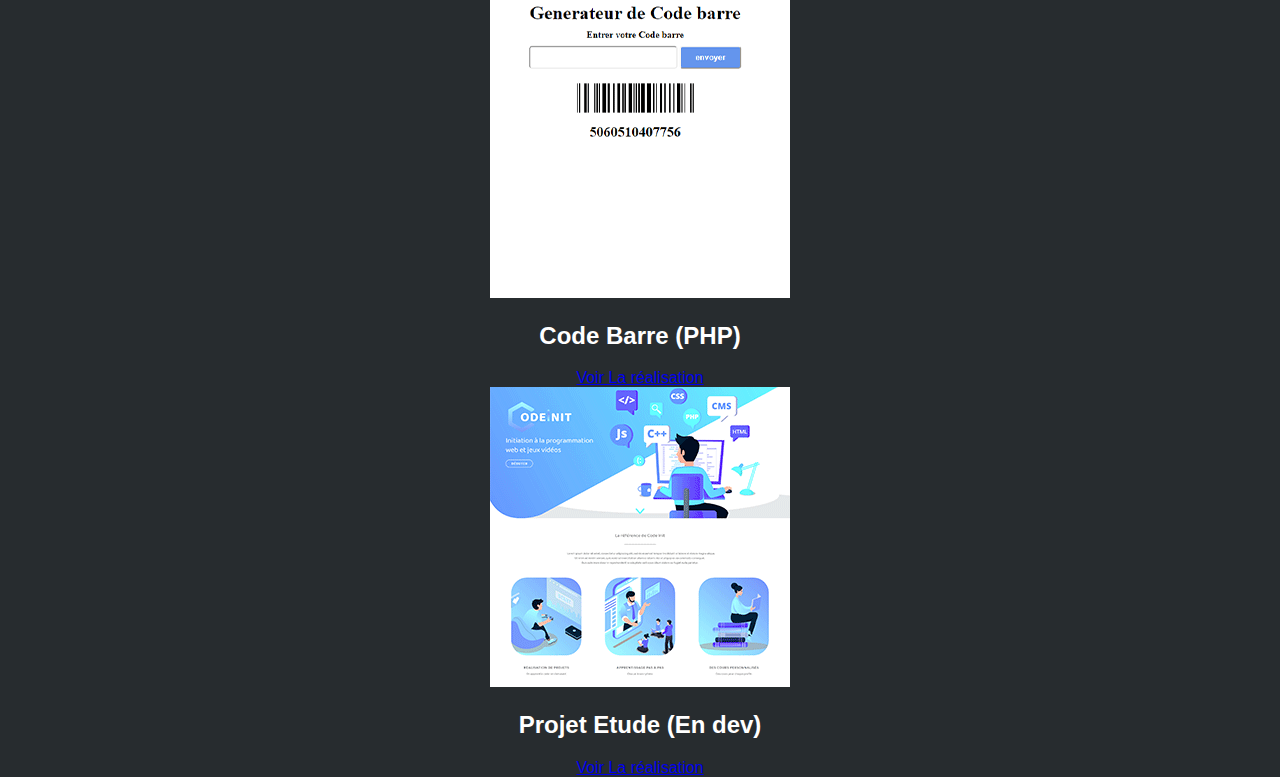
<file: réalisation.html>
<!DOCTYPE html>
<html lang="fr">
  <head>
    <meta charset="utf-8" />
    <meta http-equiv="X-UA-Compatible" content="IE=edge" />
    <title>RD Dev - Développeur Web Bordeaux</title>
    <meta
      name="description"
      content="Développeur web sur Bordeaux je met à disposition mes connaissances pour la création de sites internet et le développement d'applications web."
    />
    <meta
      name="keywords"
      content="Développeur web bordeaux, développement web, développeur freelance bordeaux, freelance, développeur symfony bordeaux, développeur symfony,
    développeur php Bordeaux, développeur php, création site internet Bordeaux, création site internet pas cher, freelance pas cher Bordeaux, création de site internet Bordeaux par cher, html, css, symfony 4, php framework,
    delfosse Rémi, delfosse Rémi Bordeaux"
    />
    <meta name="viewport" content="width=device-width, initial-scale=1.0" />
    <script
      src="https://code.jquery.com/jquery-3.5.1.js"
      integrity="sha256-QWo7LDvxbWT2tbbQ97B53yJnYU3WhH/C8ycbRAkjPDc="
      crossorigin="anonymous"
    ></script>
    <link
      rel="stylesheet"
      href="https://cdnjs.cloudflare.com/ajax/libs/animate.css/3.5.1/animate.min.css"
    />
    <link
      rel="stylesheet"
      href="https://stackpath.bootstrapcdn.com/bootstrap/4.5.0/css/bootstrap.min.css"
      integrity="sha384-9aIt2nRpC12Uk9gS9baDl411NQApFmC26EwAOH8WgZl5MYYxFfc+NcPb1dKGj7Sk"
      crossorigin="anonymous"
    />
    <link
      href="https://use.fontawesome.com/releases/v5.0.6/css/all.css"
      rel="stylesheet"
    />
    <link rel="stylesheet" href="asset/css/style.css" />
  </head>
  <body>
    <a href="index.html">
      <button
        type="button"
        class="close"
        style="
          color: #ea712a!important;
          position: fixed;
          top: 15px;
          right: 10px;
          z-index: 122222222222222;
        "
      >
        <span aria-hidden="true">&times;</span>
      </button>
    </a>
    <div class="container" style="padding-top: 3%;">
      <div class="row animated fadeInDown">
        <div class="col-4 text-center border boder-dark p-3">
          <div>
            <img
              src="asset/images/tp1.png"
              class="img-fluid"
              alt="image du projet"
            />
          </div>

          <h2>Travaux Pratique 1</h2>

          <a href="asset/media/Tp_1/index.html" class="btn btn-success">
            Voir La réalisation
          </a>
        </div>

        <div class="col-4 text-center border boder-dark p-3">
          <div>
            <img
              src="asset/images/tp2.png"
              class="img-fluid"
              alt="image du projet"
            />
          </div>

          <h2>Travaux Pratique 2</h2>

          <a href="asset/media/Tp_2/index.html" class="btn btn-success">
            Voir La réalisation
          </a>
        </div>

        <div class="col-4 text-center border boder-dark p-3">
          <div>
            <img
              src="asset/images/tp3.png"
              class="img-fluid"
              alt="image du projet"
            />
          </div>

          <h2>Travaux Pratique 3</h2>

          <a href="asset/media/Tp_3/index.html" class="btn btn-success">
            Voir La réalisation
          </a>
        </div>

        <div class="col-4 text-center border boder-dark p-3">
          <div>
            <img
              src="asset/images/snake.png"
              class="img-fluid"
              alt="image du projet"
            />
          </div>

          <h2>Conception Full Js</h2>

          <a href="asset/media/snake/index.html" class="btn btn-success">
            Voir La réalisation
          </a>
        </div>

        <div class="col-4 text-center border boder-dark p-3">
          <div>
            <img
              src="asset/images/codebarre.png"
              class="img-fluid"
              alt="image du projet"
            />
          </div>

          <h2>Code Barre (PHP)</h2>

          <a href="asset/media/codebarre/index.php" class="btn btn-success">
            Voir La réalisation
          </a>
        </div>

        <div class="col-4 text-center border boder-dark p-3">
          <div>
            <img
              src="asset/images/etude.png"
              class="img-fluid"
              alt="image du projet"
            />
          </div>

          <h2>Projet Etude (En dev)</h2>

          <a href="asset/media/code-init/index.html" class="btn btn-success">
            Voir La réalisation
          </a>
        </div>
      </div>
    </div>
  </body>
</html>
</file>
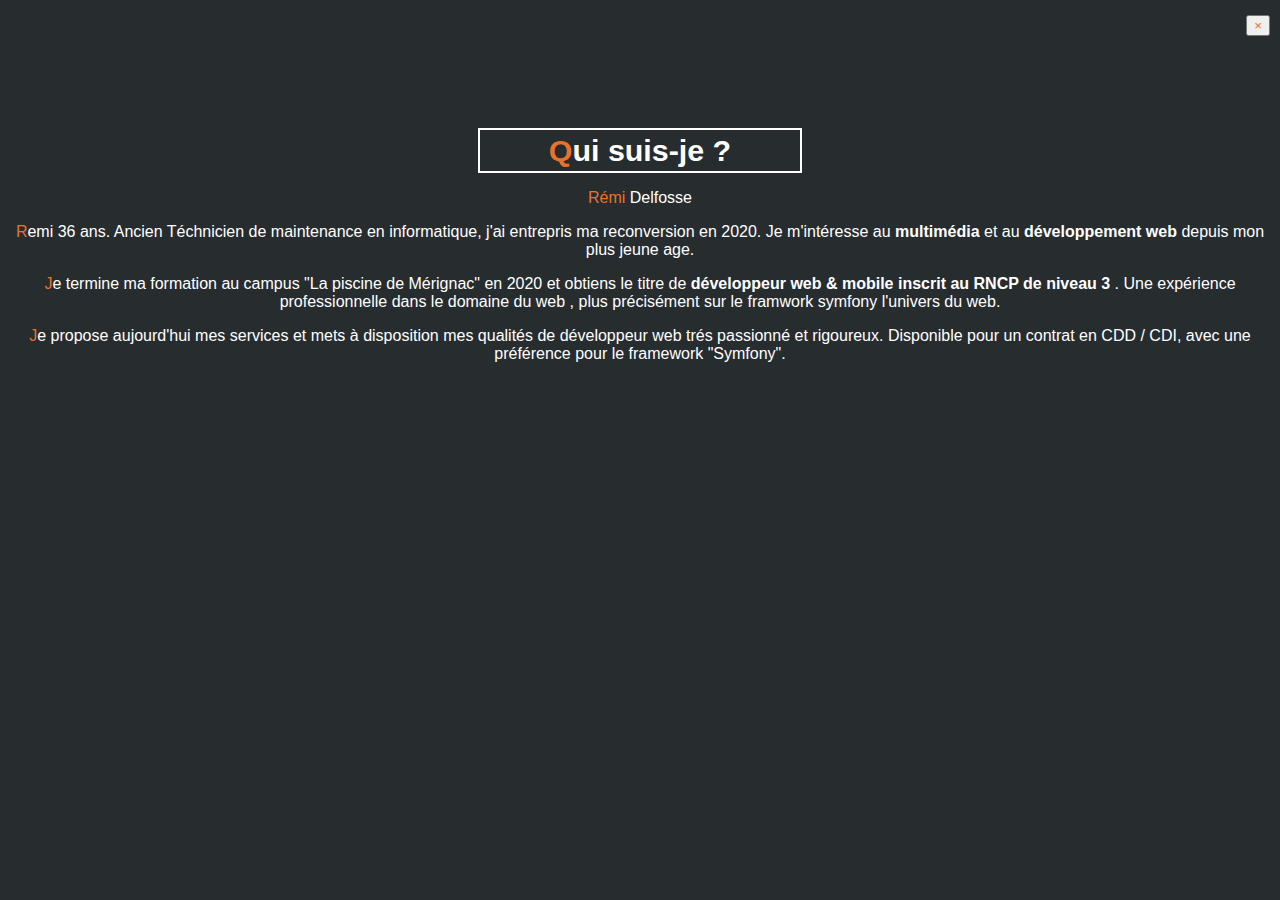
<file: who.html>
<!DOCTYPE html>
<html lang="fr">
  <head>
    <meta charset="utf-8" />
    <meta http-equiv="X-UA-Compatible" content="IE=edge" />
    <title>RD Dev - Développeur Web Bordeaux</title>
    <meta
      name="description"
      content="Développeur web sur Bordeaux je met à disposition mes connaissances pour la création de sites internet et le développement d'applications web."
    />
    <meta
      name="keywords"
      content="Développeur web bordeaux, développement web, développeur freelance bordeaux, freelance, développeur symfony bordeaux, développeur symfony,
    développeur php Bordeaux, développeur php, création site internet Bordeaux, création site internet pas cher, freelance pas cher Bordeaux, création de site internet Bordeaux par cher, html, css, symfony 4, php framework,
    delfosse Rémi, delfosse Rémi Bordeaux"
    />
    <meta name="viewport" content="width=device-width, initial-scale=1.0" />
    <script
      src="https://code.jquery.com/jquery-3.5.1.js"
      integrity="sha256-QWo7LDvxbWT2tbbQ97B53yJnYU3WhH/C8ycbRAkjPDc="
      crossorigin="anonymous"
    ></script>
    <link
      rel="stylesheet"
      href="https://cdnjs.cloudflare.com/ajax/libs/animate.css/3.5.1/animate.min.css"
    />
    <link
      rel="stylesheet"
      href="https://stackpath.bootstrapcdn.com/bootstrap/4.5.0/css/bootstrap.min.css"
      integrity="sha384-9aIt2nRpC12Uk9gS9baDl411NQApFmC26EwAOH8WgZl5MYYxFfc+NcPb1dKGj7Sk"
      crossorigin="anonymous"
    />
    <link
      href="https://use.fontawesome.com/releases/v5.0.6/css/all.css"
      rel="stylesheet"
    />
    <link rel="stylesheet" href="asset/css/style.css" />
  </head>
  <body>
    <a href="index.html">
      <button
        type="button"
        class="close"
        style="color: #ea712a; position: fixed; top: 15px; right: 10px;"
      >
        <span aria-hidden="true" style="color: #ea712a;">&times;</span>
      </button>
    </a>
    <div class="container container-who">
      <div class="row px-5 my-5 animated fadeInDown text-center">
        <h2 class="col-12 text-center">
          <span>Q</span>ui suis-je ?
        </h2>

        <p class="col-12 text-center my-5">
          <span>Rémi</span> Delfosse
        </p>

        <p>
          <span>R</span>emi 36 ans. Ancien Téchnicien de maintenance en informatique, j'ai
          entrepris ma reconversion en 2020. Je m'intéresse au
          <strong>multimédia</strong>
          et au
          <strong>développement web</strong>
          depuis mon plus jeune age.
        </p>

        <p>
          <span>J</span>e termine ma formation au campus "La piscine de Mérignac" en 2020 et
          obtiens le titre de
          <strong>développeur web & mobile inscrit au RNCP de niveau 3</strong>
          . Une expérience professionnelle dans le domaine du web , plus
          précisément sur le framwork symfony l'univers du web.
        </p>

        <p>
          <span>J</span>e propose aujourd'hui mes services et mets à disposition mes qualités
          de développeur web trés passionné et rigoureux. Disponible pour un
          contrat en CDD / CDI, avec une préférence pour le framework "Symfony".
        </p>
      </div>
    </div>
  </body>
</html>
</file>
<file: asset/media/code-init/asset/css/style.css>
/* General */
body,
html,
*{
    margin: 0;
    padding: 0;
}
li{
    list-style: none!important;
}

h2,li,p{
    font-family: 'Baloo 2',cursive;
}

/* header */

header{
    background-image: url("../img/Accueil.png");
    background-size: cover;
    background-repeat: no-repeat;
    height: 100vh;
    position: relative;
}

header > div{
    position: absolute;
    top: 50%;
    left: 5%;
    transform: translate(-50%,-5%);
}

.btn-init{
    border: 2px solid white;
    border-radius: 15px;
    color: white;
    text-transform: none;
    font-family: 'Lato',cursive;
}
/* main */

.ctn-doc{
    background: linear-gradient(180deg,#67A8FF,#65e9ff);
    border-radius: 20px;
}

.ctn-doc div > input{
    width: 250px;
    border-radius: 15px;
    border: none;
}

.form{
    background-color: #dcdcdc;
    border-radius: 15px!important;
    width: 200px!important;
    border: none;
    margin: 5px 0;
}a
#text{
    width: 400px;
    margin: 5px 0;
    border-radius: 10px;
    background-color: #dfdfdf;
    resize: none;
    border: none;
}
.prg-1{
    background-image: url("../img/ServiceEcole.jpg");
    background-size: cover;
    background-repeat: no-repeat;
    padding-bottom: 70px!important;
}
.prg-2{
    background-image: url("../img/ClasseVirtuelle.jpg");
    background-size: cover;
    background-repeat: no-repeat;
    padding: 0 20px;
}
.prg-3{
    background-image: url("../img/ProGaming.jpg");
    background-size: cover;
    background-repeat: no-repeat;
    padding: 0 20px;
}
</file>
<file: asset/media/Tp_1/css/style.css>
@font-face {
    font-family: "super";
    src: url(../font/crash-a-like.ttf)
}

body {
    font-family: "super";
    margin: 0 auto;
}

header {
    background-image: url(../img/wallpaper.jpg);
    height: 100vh;
    background-repeat: no-repeat;
    background-size: cover;
}

#logo {
    float: right;
    width: 300px;
    margin-right: 50px;
}

.cls {
    clear: both;
}

#paraIntro {
    margin: 35px 0;
    margin-left: 25px;
}

#intro,
#para2,
#para3,
#para4 {
    width: 45%;
    text-align: center;
}

#section1 {
    position: relative;
    background-color: red;
}

button {
    margin: 50px 0;
    margin-left: 350px;
    background-color: yellow;
    color: red;
    border-radius: 15px;
    width: 300px;
    height: 40px;
    font-family: "super";
    font-size: 25px;
}

#perso1 {
    position: absolute;
    bottom: 0px;
    right: 20px;
    width: 30%;
}

#section2,
#section3,
#section4 {
    position: relative;
    color: white;
}

#perso4,
#perso2,
#perso3 {
    position: absolute;
    width: 30%;
}

#section4 {
    background-color: blue;
}

#section3 {
    background-color: green;
}

#section2 {
    background-color: black;
}

#para2,
#para3,
#para4 {
    padding: 90px 0;
}

#para2,
#para4 {
    margin-left: 50%;
}

#perso3 {
    bottom: 0px;
    right: 15px;
}

#perso4 {
    bottom: 0px;
    width: 17%;
    left: 0;
}

#perso2 {
    left: 0;
    bottom: 0px;
    width: 300px;
}

li {
    border: black 2px solid;
    width: 30px;
    height: 0px;
    margin: 2px 0;
}

ul {
    list-style-type: none;
    padding-top: 15px;
    margin-top: 0;
}

@media screen and (max-width:800px) {
    header {
        background-color: cornflowerblue;
        background-image: url(../img/wow4.png);
    }
    #paraIntro {
        width: 100vh;
    }
    #perso1 {
        display: none;
    }
    button {
        margin-left: 250px;
    }
    #perso2 {
        position: unset;
        margin-left: 200px;
    }
    #para2 {
        width: 100vh;
        margin: unset;
    }
    #para3,
    #para4 {
        display: none;
    }
    #perso3,
    #perso4 {
        position: static;
        width: 100%;
    }
    #logo {
        width: 200px;
    }
}
</file>
<file: asset/media/Tp_2/css/style.css>
/* General*/

*{
    margin:0;
    padding:0;
    box-sizing: border-box;
}

.resp{
    width:100%;
    height: auto;
}

li{
    list-style: none;
}

a{
    text-decoration: none;
}

/* header */

.banniere{
    background-image: url('../images/banniere.jpg');
    background-repeat: no-repeat;
    background-position:center center;
    background-size:cover;
    padding: 55px
}

.banniere h1{
    color: #fff;
    font-weight: bold;
}

.banniere p{
    color: #fff;
    font-style: italic;
}

nav ul{
    display: flex;
    justify-content:space-around;
    align-items:center;
    margin: 15px;
}

ul li a{
    color: white;
    background-color: black;
    text-transform: uppercase;
    padding: 3px 7px;
}

ul li a:hover{
    color:brown;
    border-bottom: 5px solid brown;
}

/* Main*/

.title{
    display: flex;
    align-items: center;
}

.title  div:first-child{
    width:10%;
    margin-right:550px;
    position:relative;
}

.title  div:first-child h2{
    color: #fff;
    position:absolute;
    top:50%;
    left:50%;
    transform: translate(-50%, -50%);
    margin: 15px;
}

.wrapper-title h2{
    font-weight: bold;
    font-size:40px
}

.wrapper-title h3{
    text-align: center;
}

.container{
    display: flex;
    align-items: center;
    justify-content: center;
    flex-wrap: wrap;

}

.container > div {
    width: 20%;
    border: 1px solid brown;
    border-radius: 15px;
    margin: 10px;
    padding: 10px;
    transform:scale(1);
    transition: .3s ease-in-out;
}

.container > div:hover{
    transform:scale(1.1);
    margin: 1.5% ;
}

.wrapper-article{
    display: flex;
    align-items: center;
    justify-content:center
}

.wrapper-article div{
    border: 1px solid black;
    padding: 2px;
    border-radius: 3px
}

.container div p,
.container div a{
    text-align: center;
    font-weight: bold;
}

.btn-add{
    color: #fff;
    display:block;
    background-color:brown;
    width:30%;
    margin: 10px auto;
    padding: 2px 4px;
    border-radius: 8px;
    font-size: 22px;
}

/* Footer*/

footer {
    width:40%;
    border-top: 2px solid #999;
    padding:10px;
    margin: 0 auto;
    margin-top:50px
}

footer div{
    margin: 20px auto;
    width:40%
}

.footer-img{
    width:10%
}
</file>
<file: asset/media/Tp_3/css/style.css>
header{
    height: 100vh;
    background-image: url("../img/tigre.jpg");
    background-size: cover;
}

li{
    list-style: none;
}

#header2{
    background-color: rgba(0, 0, 0, 0.5);
}

#tiger3{
    position: relative;
}

#tiger3-div1{
    position: absolute;
    bottom: -60%;
    right: 65%;
}
#tiger3-div2{
    margin-right: 15%;
}

#tiger3-div2 button{
    margin-left: 38%;
    margin-top: 5%;
}

#tiger4{
    background-image: url("../img/téléchargement.jpg");
    background-size: cover;
    margin: 7% auto;
    padding-top: 30%;
}

#tiger4-div{
    background-color: rgba(255, 255, 255, 0.4);
}
</file>
<file: asset/css/skill.css>
@import url(https://fonts.googleapis.com/css?family=Open+Sans);
body {
  background: #272c2f;
  background-repeat: no-repeat;
  min-height: 100vh;
  padding-top: 7%;
}

.highlight{
  color: #ea712a
}

.skillbar {
  font-family: 'Open Sans', 'sans-serif';
  position: relative;
  display: block;
  margin-bottom: 15px;
  width: 100%;
  background: #eee;
  height: 35px;
  border-radius: 4px;
  transition: 0.4s linear;
  transition-property: width, background-color;
}

.skillbar-title {
  position: absolute;
  top: 0;
  left: 0;
  font-weight: bold;
  font-size: 13px;
  color: #fff;
  border-top-left-radius: 3px;
  border-bottom-left-radius: 3px;
  background: #cb875f;
}

.skillbar-title span {
  display: block;
  background: rgba(0, 0, 0, 0.1);
  padding: 0 20px;
  height: 35px;
  line-height: 35px;
  border-top-left-radius: 3px;
  border-bottom-left-radius: 3px;
}

.skillbar-bar {
  height: 35px;
  width: 0px;
  background: rgba(72, 113, 115, 0.6);
}

.skill-bar-percent {
  position: absolute;
  right: 10px;
  top: 0;
  font-size: 11px;
  height: 35px;
  line-height: 35px;
  color: #444;
  color: rgba(0, 0, 0, 0.4);
}
</file>
<file: asset/css/style.css>
.profil {
  width: 45%;
  position: absolute;
  bottom: 0;
  opacity: 0.5;
  z-index: -8;
}
.profil img {
  width: 100%;
  height: auto;
}

.container {
  color: white;
  padding-top: 10%;
}
.container h1 {
  color: #4c7577;
  margin-top: 15%;
  font-size: 3rem;
}
.container h1 .highlight {
  color: #ea712a;
}
.container .tlt {
  padding: 0;
  color: #848484;
  margin-bottom: 1.1rem;
  font-size: 35px;
  font-weight: bold;
}
.container .paragraphe {
  font-weight: bold;
  text-align: center;
  font-size: 1.3rem;
  line-height: 1.5rem;
  width: 50%;
  margin: 0 auto;
}
.container .paragraphe a {
  text-decoration: none;
  color: #ea712a;
}
.container .wrapper-nav {
  text-transform: uppercase;
  margin-top: 5%;
}
.container .wrapper-nav li {
  list-style: none;
  display: inline-block;
  background: rgba(72, 113, 115, 0.6);
  border: 2px solid #ea712a;
  width: 170px;
  margin: 0 15px;
  padding: 10px;
}
.container .wrapper-nav li a {
  text-decoration: none;
  color: #fff;
  z-index: 9999;
}

.container-who {
  padding-top: 10%;
}
.container-who h2 {
  font-size: 1.9rem;
  border: 2px white solid;
  min-width: 15%;
  max-width: 25%;
  padding: 3px 0;
  margin: 0 auto;
}

body span {
  color: #ea712a;
}

/* General */
body,
html {
  margin: 0;
  padding: 0;
  font-family: "Montserrat", sans-serif;
  position: relative;
  text-align: center;
  background: #272c2f;
  background-repeat: no-repeat;
  min-height: 100vh;
  z-index: 0;
}

ul {
  padding-inline-start: 0;
}

.lines {
  position: absolute;
  top: 0;
  left: 0;
  right: 0;
  margin: auto;
  width: 100%;
  z-index: -1;
}

.hide {
  opacity: 0;
}

.lines .line {
  position: absolute;
  width: 1px;
  height: 100vh;
  top: 0;
  left: 50%;
  background: rgba(255, 255, 255, 0.4);
  overflow: hidden;
}

.lines .line::after {
  content: "";
  display: block;
  position: absolute;
  height: 15vh;
  width: 100%;
  top: -50%;
  left: 0;
  background: linear-gradient(to bottom, rgba(255, 255, 255, 0) 0%, #ea712a 75%, white 100%);
  -webkit-animation: run 7s 0s infinite;
  animation: run 7s 0s infinite;
  -webkit-animation-fill-mode: forwards;
  animation-fill-mode: forwards;
  -webkit-animation-timing-function: cubic-bezier(0.4, 0.26, 0, 0.97);
  animation-timing-function: cubic-bezier(0.4, 0.26, 0, 0.97);
}

.lines .line:nth-child(1) {
  margin-left: -25%;
}

.lines .line:nth-child(1)::after {
  -webkit-animation-delay: 2s;
  animation-delay: 2s;
}

.lines .line:nth-child(3) {
  margin-left: 25%;
}

.lines .line:nth-child(3)::after {
  -webkit-animation-delay: 2.5s;
  animation-delay: 2.5s;
}

@-webkit-keyframes run {
  0% {
    top: -50%;
  }
  100% {
    top: 110%;
  }
}
@keyframes run {
  0% {
    top: -50%;
  }
  100% {
    top: 110%;
  }
}

/*# sourceMappingURL=style.css.map */
</file>
